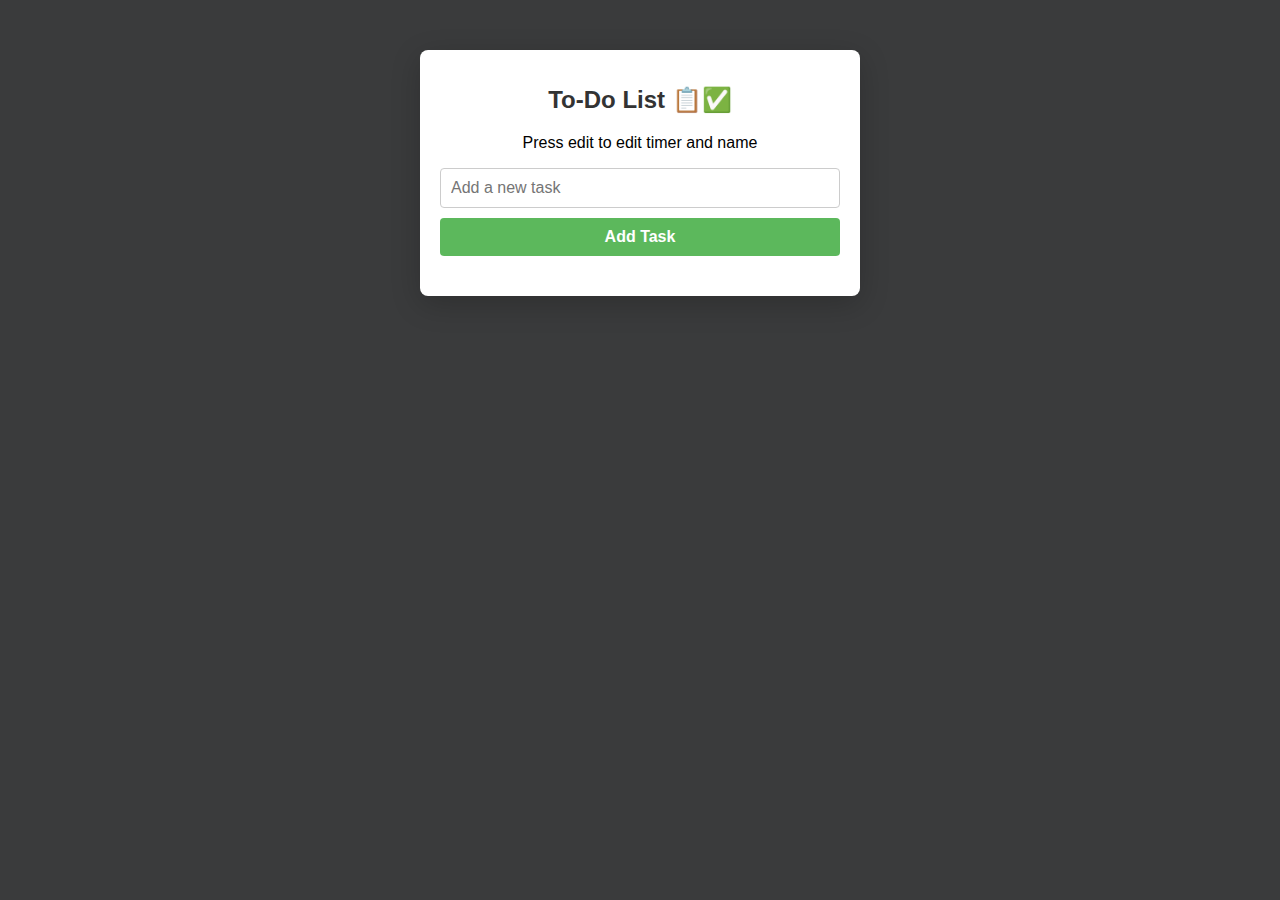
<file: index.html>
<!DOCTYPE html>
<html lang="en">
<head>
    <meta charset="UTF-8">
    <meta name="viewport" content="width=device-width, initial-scale=1.0">
    <title>To-Do List</title>
    <link rel="icon" href="favicon.ico" type="image/x-icon"> <!-- Add this line for favicon -->
    <link rel="stylesheet" href="style.css">
</head>
<body>
    <div class="container">
        <h1>To-Do List 📋✅</h1>
        <p>Press edit to edit timer and name</p> <!-- Added instruction text -->
        <input type="text" id="taskInput" placeholder="Add a new task" />
        <button id="addTaskButton">Add Task</button>
        <ul id="taskList"></ul>
    </div>
    <script src="script.js"></script>
</body>
</html>
</file>
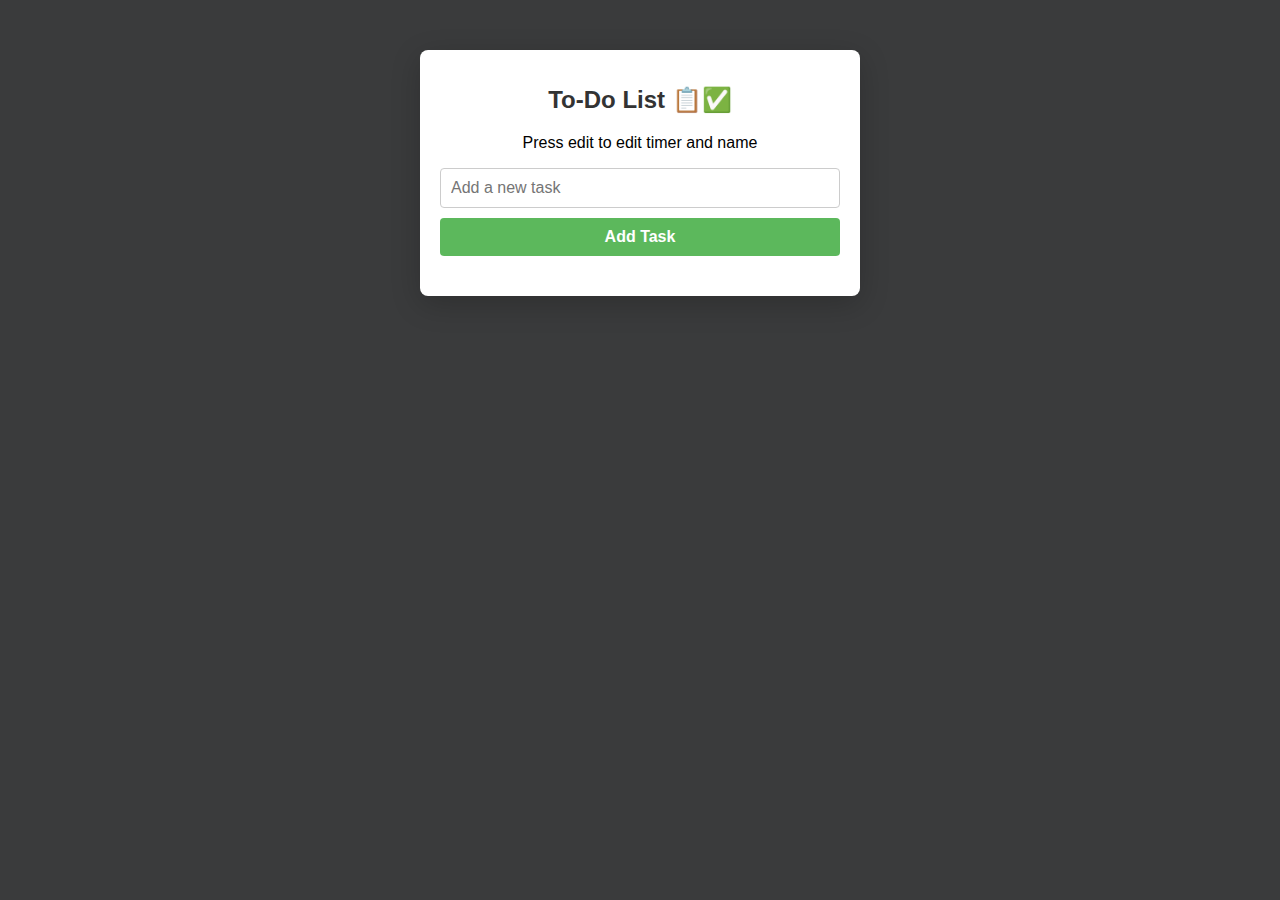
<file: todolist.html>
<!DOCTYPE html>
<html lang="en">
<head>
    <meta charset="UTF-8">
    <meta name="viewport" content="width=device-width, initial-scale=1.0">
    <title>To-Do List</title>
    <link rel="icon" href="favicon.ico" type="image/x-icon"> <!-- Add this line for favicon -->
    <link rel="stylesheet" href="style.css">
</head>
<body>
    <div class="container">
        <h1>To-Do List 📋✅</h1>
        <p>Press edit to edit timer and name</p> <!-- Added instruction text -->
        <input type="text" id="taskInput" placeholder="Add a new task" />
        <button id="addTaskButton">Add Task</button>
        <ul id="taskList"></ul>
    </div>
    <script src="script.js"></script>
</body>
</html>
</file>
<file: style.css>
body {
    font-family: Arial, sans-serif;
    background-color: #3a3b3c; /* Dark blue background */
    margin: 0;
    padding: 0;
}

.container {
    width: 400px;
    margin: 50px auto;
    padding: 20px;
    background: white;
    border-radius: 8px;
    box-shadow: 0 8px 30px rgba(0, 0, 0, 0.2); /* Stronger shadow for depth */
    text-align: center; /* Center text in the container */
}

h1 {
    color: #333;
    margin-bottom: 20px; /* Add some space below the heading */
    font-size: 24px; /* Increased font size for title */
}

input[type="text"] {
    width: calc(100% - 22px);
    padding: 10px;
    border: 1px solid #ccc;
    border-radius: 4px;
    margin-bottom: 10px;
    font-size: 16px;
    transition: border-color 0.3s, box-shadow 0.3s; /* Smooth transition for border color and shadow */
}

input[type="text"]:focus {
    border-color: #5cb85c; /* Change border color on focus */
    outline: none; /* Remove default outline */
    box-shadow: 0 0 5px rgba(92, 184, 92, 0.5); /* Add shadow on focus */
}

button {
    width: 100%;
    padding: 10px;
    background-color: #5cb85c;
    border: none;
    border-radius: 4px;
    color: white;
    font-size: 16px;
    cursor: pointer;
    transition: background-color 0.3s, transform 0.2s; /* Add transform transition */
    font-weight: bold; /* Make button text bold */
}

button:hover {
    background-color: #4cae4c;
    transform: translateY(-2px); /* Slight lift effect on hover */
}

ul {
    list-style-type: none;
    padding: 0;
    margin-top: 20px; /* Add space above the task list */
}

li {
    padding: 10px;
    border-bottom: 1px solid #eee;
    display: flex;
    justify-content: space-between;
    align-items: center;
    transition: background-color 0.3s; /* Smooth transition for background color */
}

li:hover {
    background-color: #f9f9f9; /* Light gray background on hover */
}

li:last-child {
    border-bottom: none; /* Remove border from the last item */
}

li.completed {
    text-decoration: line-through; /* Strikethrough for completed tasks */
    color: #aaa; /* Gray color for completed tasks */
}

.timer-display {
    font-weight: bold; /* Make the timer text bold */
    color: #5cb85c; /* Color for the timer */
    margin-left: 10px; /* Space between task text and timer */
    font-size: 14px; /* Font size for the timer */
}
</file>
